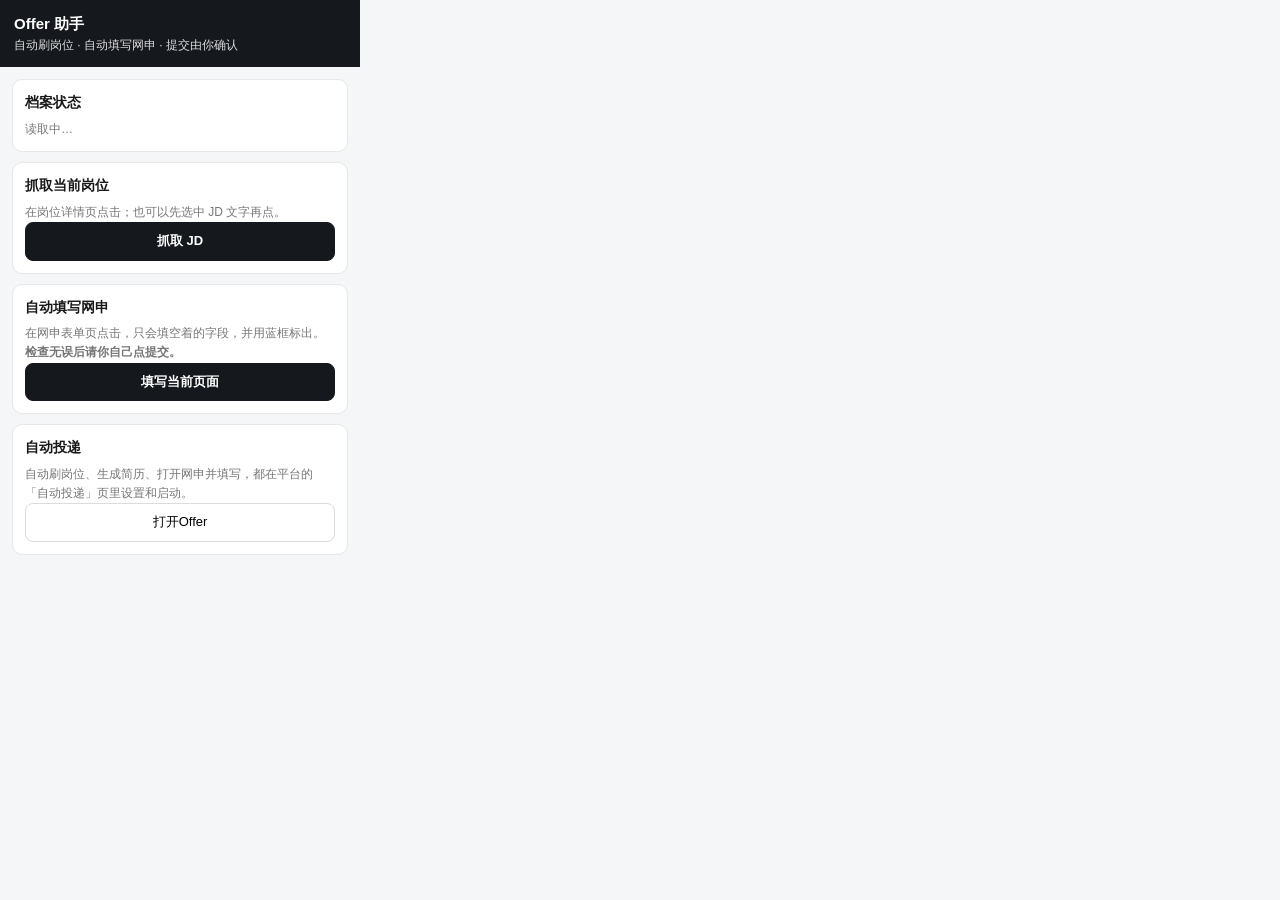
<file: extension/popup.html>
<!DOCTYPE html>
<html lang="zh-CN"><head><meta charset="utf-8">
<style>
body{width:360px;margin:0;font:13px/1.6 -apple-system,"PingFang SC","Microsoft YaHei",sans-serif;color:#181818;background:#F5F6F8}
header{background:#15181D;color:#fff;padding:12px 14px}
header b{font-size:15px}header div{opacity:.85;font-size:12px}
main{padding:12px;display:flex;flex-direction:column;gap:10px}
.card{background:#fff;border:1px solid #E7E7E7;border-radius:10px;padding:12px}
h3{margin:0 0 6px;font-size:13.5px}
button{width:100%;border:1px solid #DCDCDC;background:#fff;border-radius:8px;padding:8px;font:inherit;cursor:pointer}
button.pri{background:#15181D;border-color:#15181D;color:#fff;font-weight:600}
button+button{margin-top:6px}
input,textarea{width:100%;box-sizing:border-box;border:1px solid #DCDCDC;border-radius:6px;padding:6px 8px;font:inherit;margin:3px 0 6px}
textarea{height:110px;resize:vertical}
label{font-size:12px;color:#767676}
.note{font-size:12px;color:#767676}
.ok{color:#2BA471}.warn{color:#E37318}
</style></head>
<body>
<header><b>Offer 助手</b><div>自动刷岗位 · 自动填写网申 · 提交由你确认</div></header>
<main>
  <div class="card"><h3>档案状态</h3><div id="status" class="note">读取中…</div></div>
  <div class="card">
    <h3>抓取当前岗位</h3>
    <div class="note">在岗位详情页点击；也可以先选中 JD 文字再点。</div>
    <button class="pri" id="grab">抓取 JD</button>
    <div id="job" hidden>
      <label>公司</label><input id="co"><label>岗位</label><input id="role"><label>城市</label><input id="city">
      <label>JD</label><textarea id="jd"></textarea>
      <button class="pri" id="saveJob">加入投递看板</button>
    </div>
    <div id="jobMsg" class="note"></div>
  </div>
  <div class="card">
    <h3>自动填写网申</h3>
    <div class="note">在网申表单页点击，只会填空着的字段，并用蓝框标出。<b>检查无误后请你自己点提交。</b></div>
    <button class="pri" id="fill">填写当前页面</button>
    <div id="fillMsg" class="note"></div>
  </div>
  <div class="card"><h3>自动投递</h3><div class="note">自动刷岗位、生成简历、打开网申并填写，都在平台的「自动投递」页里设置和启动。</div><button id="open">打开Offer</button></div>
</main>
<script src="page-tools.js"></script>
<script src="popup.js"></script>
</body></html>
</file>
